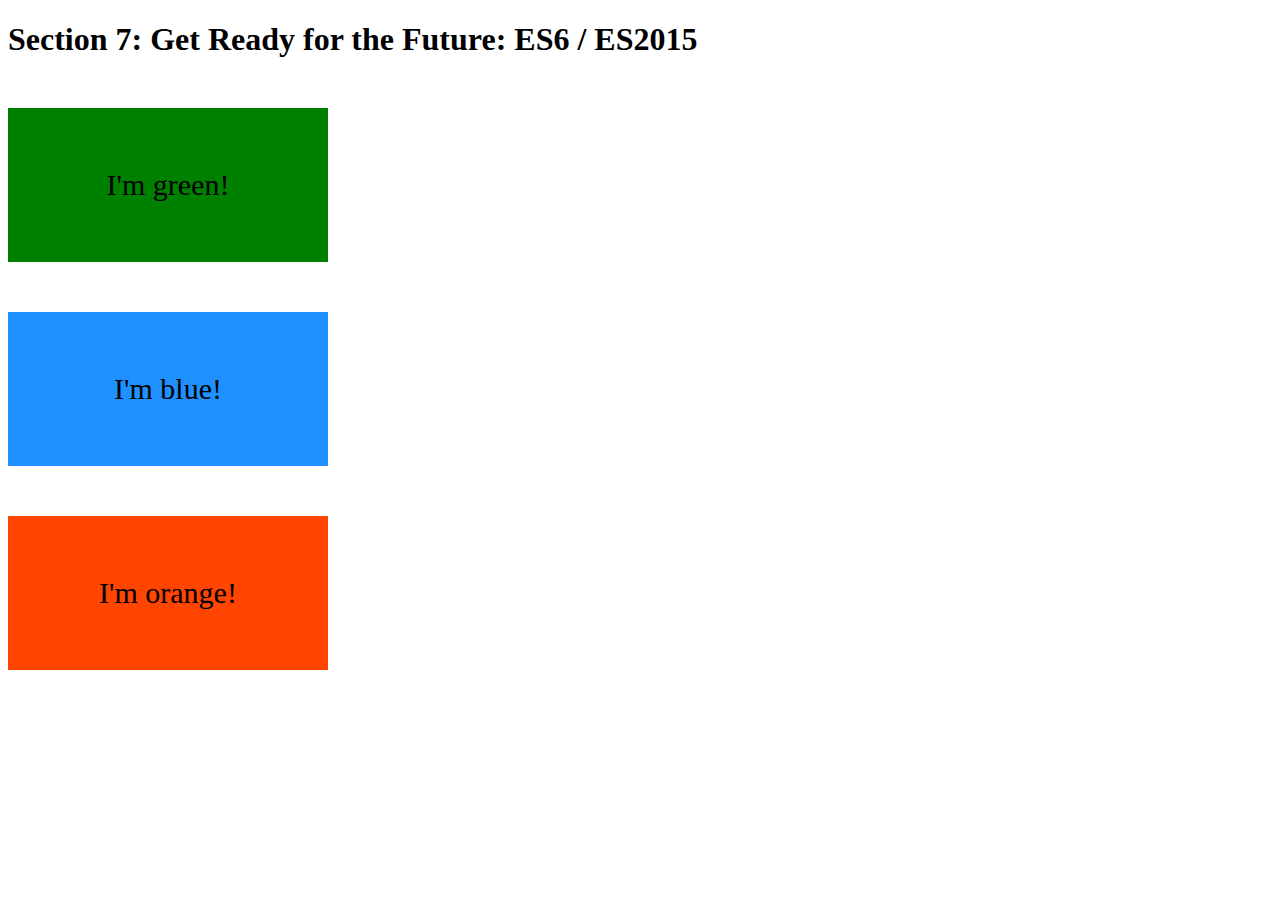
<file: 7-EcmaScript2015/index.html>
<!DOCTYPE html>
<html lang="en">
    <head>
        <meta charset="UTF-8">
        <title>Section 7: Get Ready for the Future: ES6 / ES2015</title>
        
        <style>
            .box {
                width: 200px;
                padding: 60px;
                text-align: center;
                font-size: 30px;
                margin-top: 50px;
            }
            
            .green { background-color: green; }
            .blue { background-color: dodgerblue; }
            .orange { background-color: orangered; }
            
        </style>
        
    </head>

    <body>
        <h1>Section 7: Get Ready for the Future: ES6 / ES2015</h1>
        
        <div class="box green">I'm green!</div>
        <div class="box blue">I'm blue!</div>
        <div class="box orange">I'm orange!</div>
        
        <script src="script.js.es6"></script>
    </body>
</html>
</file>
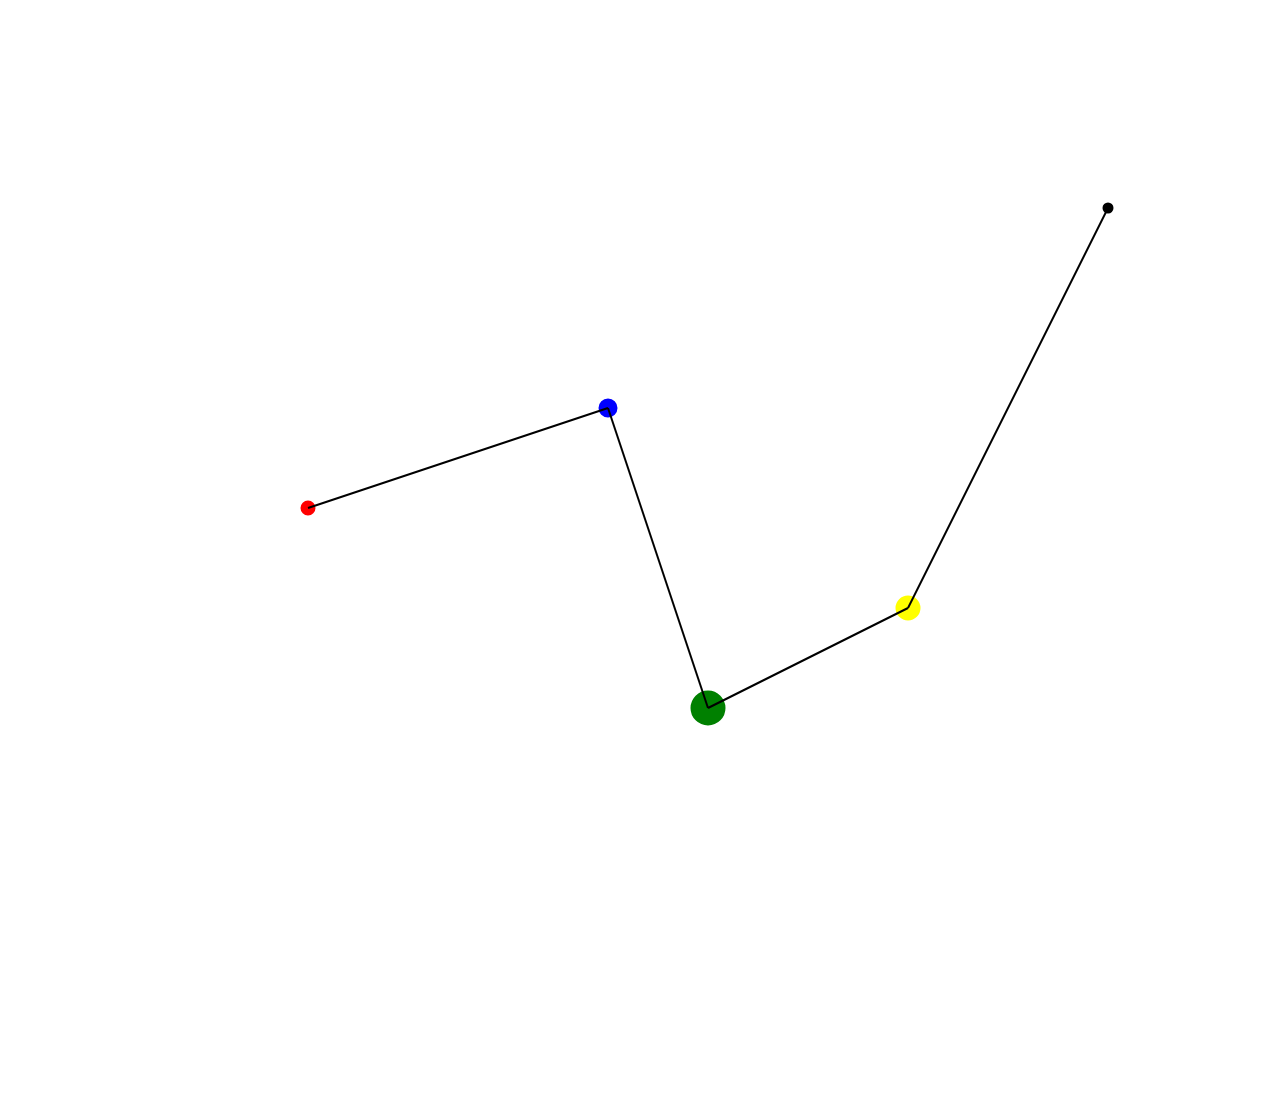
<file: canvas/index.html>
<!DOCTYPE html>
<html lang="en">
<head>
    <meta charset="UTF-8">
    <title>Title</title>
</head>
<body>
    <canvas id="myCanvas" width="2000" height="1000" style="margin-left: 100px; margin-top: 100px"
            style="border:0px solid #000000;">
    </canvas>


    <script>

        var canvas = document.getElementById("myCanvas");
        var ctx = canvas.getContext("2d");


        var point = {
            x: 0,
            y: 0,
            r: 0,
            color: undefined,
            draw: function(canvas) {
                canvas.beginPath();
                canvas.arc(this.x, this.y, this.r, 0, 2 * Math.PI, false);
                canvas.fillStyle = this.color;
                canvas.fill();
                canvas.lineWidth = 5;
                canvas.strokeStyle = this.color;
                canvas.stroke();
            },
            drawLineTo: function(otherPoint, canvas) {
                canvas.beginPath();
                canvas.moveTo(this.x, this.y);
                canvas.lineWidth = 2;
                canvas.lineTo(otherPoint.x, otherPoint.y);
                canvas.stroke();
            }
        };

        var newPoint = function (x_, y_, r_, color_) {
            var p =  Object.create(point, {
                x: {value: x_ * 100},
                y: {value: y_ * 100},
                r: {value: r_},
                color: {value: color_}
            });
            console.log(p);
            return p;
        };


        // add point
        points = [];
        points.push(newPoint(2, 4, 5, "red"));
        points.push(newPoint(5, 3, 7, "blue"));
        points.push(newPoint(6, 6, 15, "green"));
        points.push(newPoint(8, 5, 10, "yellow"));
        points.push(newPoint(10, 1, 3, "black"));


        // draw point
        for (var i = 0; i < points.length; i++)
            points[i].draw(ctx);
        // draw line
        for (var i = 0; i < points.length - 1; i++)
            points[i].drawLineTo(points[i+1], ctx);
    </script>
</body>
</html>
</file>
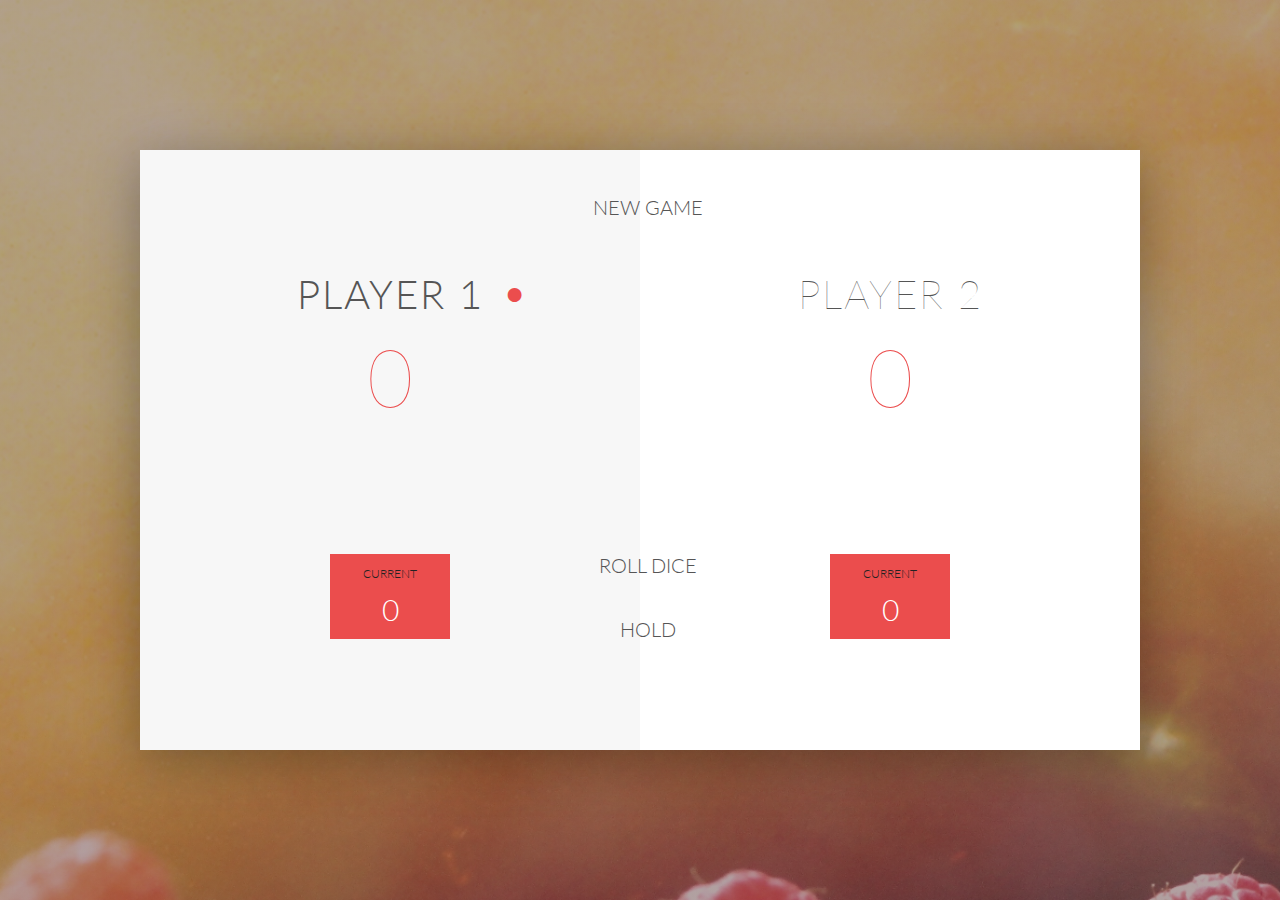
<file: 4-DOM-Pig-Game-part1/4-DOM-Pig-Game/index.html>
<!DOCTYPE html>
<html lang="en">
    <head>
        <meta charset="UTF-8">
        <link href="https://fonts.googleapis.com/css?family=Lato:100,300,600" rel="stylesheet" type="text/css">
        <link href="http://code.ionicframework.com/ionicons/2.0.1/css/ionicons.min.css" rel="stylesheet" type="text/css">
        <link type="text/css" rel="stylesheet" href="style.css">

        <title>Pig Game</title>
    </head>

    <body>
        <div class="wrapper clearfix">
            <div class="player-0-panel active">
                <div class="player-name" id="name-0">Player 1</div>
                <div class="player-score" id="score-0">0</div>
                <div class="player-current-box">
                    <div class="player-current-label">Current</div>
                    <div class="player-current-score" id="current-0">0</div>
                </div>
            </div>

            <div class="player-1-panel">
                <div class="player-name" id="name-1">Player 2</div>
                <div class="player-score" id="score-1">0</div>
                <div class="player-current-box">
                    <div class="player-current-label">Current</div>
                    <div class="player-current-score" id="current-1">0</div>
                </div>
            </div>

            <button class="btn-new"><i class="ion-ios-plus-outline"></i>New game</button>
            <button class="btn-roll"><i class="ion-ios-loop"></i>Roll dice</button>
            <button class="btn-hold"><i class="ion-ios-download-outline"></i>Hold</button>
            <img src="dice-5.png" alt="Dice1" id="dice1" class="dice1">
            <img src="dice-5.png" alt="Dice2" id="dice2" class="dice2">
        </div>

        <script src="challenge.js"></script>
    </body>
</html>
</file>
<file: 4-DOM-Pig-Game-part1/4-DOM-Pig-Game/style.css>
/**********************************************
*** GENERAL
**********************************************/

* {
    margin: 0;
    padding: 0;
    box-sizing: border-box;

}

.clearfix::after {
    content: "";
    display: table;
    clear: both;
}

body {
    background-image: linear-gradient(rgba(62, 20, 20, 0.4), rgba(62, 20, 20, 0.4)), url(back.jpg);
    background-size: cover;
    background-position: center;
    font-family: Lato;
    font-weight: 300;
    position: relative;
    height: 100vh;
    color: #555;
}

.wrapper {
    width: 1000px;
    position: absolute;
    top: 50%;
    left: 50%;
    transform: translate(-50%, -50%);
    background-color: #fff;
    box-shadow: 0px 10px 50px rgba(0, 0, 0, 0.3);
    overflow: hidden;
}

.player-0-panel,
.player-1-panel {
    width: 50%;
    float: left;
    height: 600px;
    padding: 100px;
}



/**********************************************
*** PLAYERS
**********************************************/

.player-name {
    font-size: 40px;
    text-align: center;
    text-transform: uppercase;
    letter-spacing: 2px;
    font-weight: 100;
    margin-top: 20px;
    margin-bottom: 10px;
    position: relative;
}

.player-score {
    text-align: center;
    font-size: 80px;
    font-weight: 100;
    color: #EB4D4D;
    margin-bottom: 130px;
}

.active { background-color: #f7f7f7; }
.active .player-name { font-weight: 300; }

.active .player-name::after {
    content: "\2022";
    font-size: 47px;
    position: absolute;
    color: #EB4D4D;
    top: -7px;
    right: 10px;
    
}

.player-current-box {
    background-color: #EB4D4D;
    color: #fff;
    width: 40%;
    margin: 0 auto;
    padding: 12px;
    text-align: center;
}

.player-current-label {
    text-transform: uppercase;
    margin-bottom: 10px;
    font-size: 12px;
    color: #222;
}

.player-current-score {
    font-size: 30px;
}

button {
    position: absolute;
    width: 200px;
    left: 50%;
    transform: translateX(-50%);
    color: #555;
    background: none;
    border: none;
    font-family: Lato;
    font-size: 20px;
    text-transform: uppercase;
    cursor: pointer;
    font-weight: 300;
    transition: background-color 0.3s, color 0.3s;
}

button:hover { font-weight: 600; }
button:hover i { margin-right: 20px; }

button:focus {
    outline: none;
}

i {
    color: #EB4D4D;
    display: inline-block;
    margin-right: 15px;
    font-size: 32px;
    line-height: 1;
    vertical-align: text-top;
    margin-top: -4px;
    transition: margin 0.3s;
}

.btn-new { top: 45px;}
.btn-roll { top: 403px;}
.btn-hold { top: 467px;}

.dice1 {
    height: 70px;
    width: 70px;
    top: 170px;
    position: absolute;
    left: 45%;
    transform: translateX(-50%);
    box-shadow: 0px 10px 60px rgba(0, 0, 0, 0.10);
}

.dice2 {
    height: 70px;
    width: 70px;
    top: 270px;
    position: absolute;
    left: 55%;
    transform: translateX(-50%);
    box-shadow: 0px 10px 60px rgba(0, 0, 0, 0.10);
}

.winner { background-color: #f7f7f7; }
.winner .player-name { font-weight: 300; color: #EB4D4D; }
</file>
